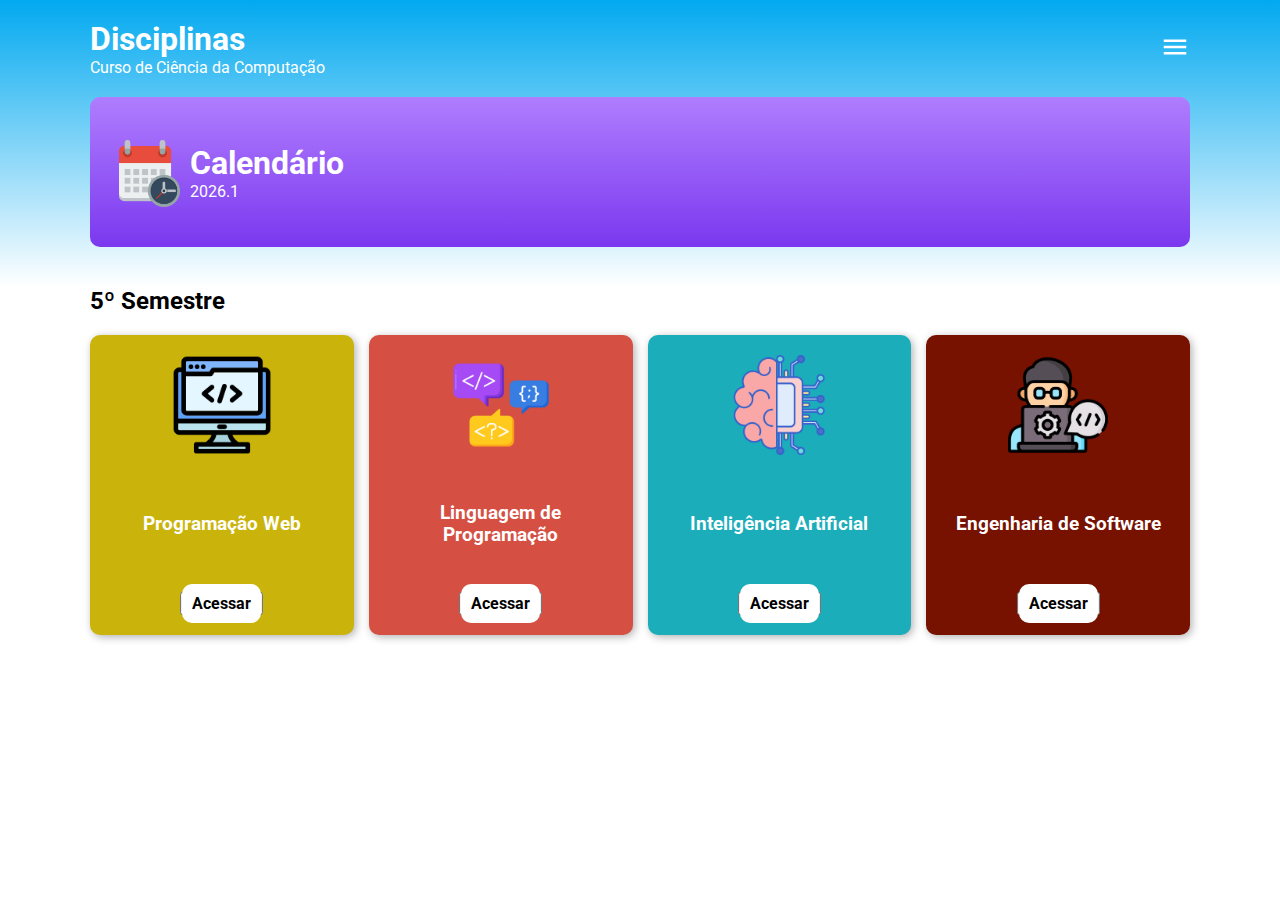
<file: index.html>
<!DOCTYPE html>
<html lang="pt-br">
<head>
    <meta charset="UTF-8">
    <meta name="viewport" content="width=device-width, initial-scale=1.0">
    <link rel="stylesheet" href="styles/styles.css">
    <title>Disciplinas</title>
</head>
<body>
    <header>
        <div class="header-content">
            <div class="header-top">
                <div class="title">
                    <h1>Disciplinas</h1>
                    <span>Curso de Ciência da Computação </span>
                </div>
                <div class="menu">
                    <button class="btn-menu">
                        <img src="src/images/menu.svg" alt="">
                    </button>
                </div>
            </div>
            <a href="#">
                <div class="calendar">
                    <img src="src/images/calendar.png" alt="">
                    <div class="content">
                        <h2>Calendário</h2>
                        <span>2026.1</span>
                    </div>
                </div>
            </a>
        </div>
    </header>
    <main>
        <section class="semestre">
            <h3>5º Semestre</h3>
            <div class="grid-disciplinas">
                <div style="background-color: #cab40c;" class="card-disciplinas">
                    <img src="src/images/card-disciplina/web.png" alt="">
                    <h3>Programação Web</h3>
                    <button><a href="contents/5pweb/pweb.html">Acessar</a></button>
                </div>
                <div style="background-color: #d54f43;" class="card-disciplinas">
                    <img src="src/images/card-disciplina/linguagem-programacao.png" alt="">
                    <h3>Linguagem de Programação</h3>
                    <button><a href="#">Acessar</a></button>
                </div>
                <div style="background-color: #1cadba;" class="card-disciplinas">
                    <img src="src/images/card-disciplina/ia.png" alt="">
                    <h3>Inteligência Artificial</h3>
                    <button><a href="#">Acessar</a></button>
                </div>
                <div style="background-color: #771100;" class="card-disciplinas">
                    <img src="src/images/card-disciplina/engenharia-software.png" alt="">
                    <h3>Engenharia de Software</h3>
                    <button><a href="#">Acessar</a></button>
                </div>
            </div>
        </section>
        
    </main>
</body>
</html>
</file>
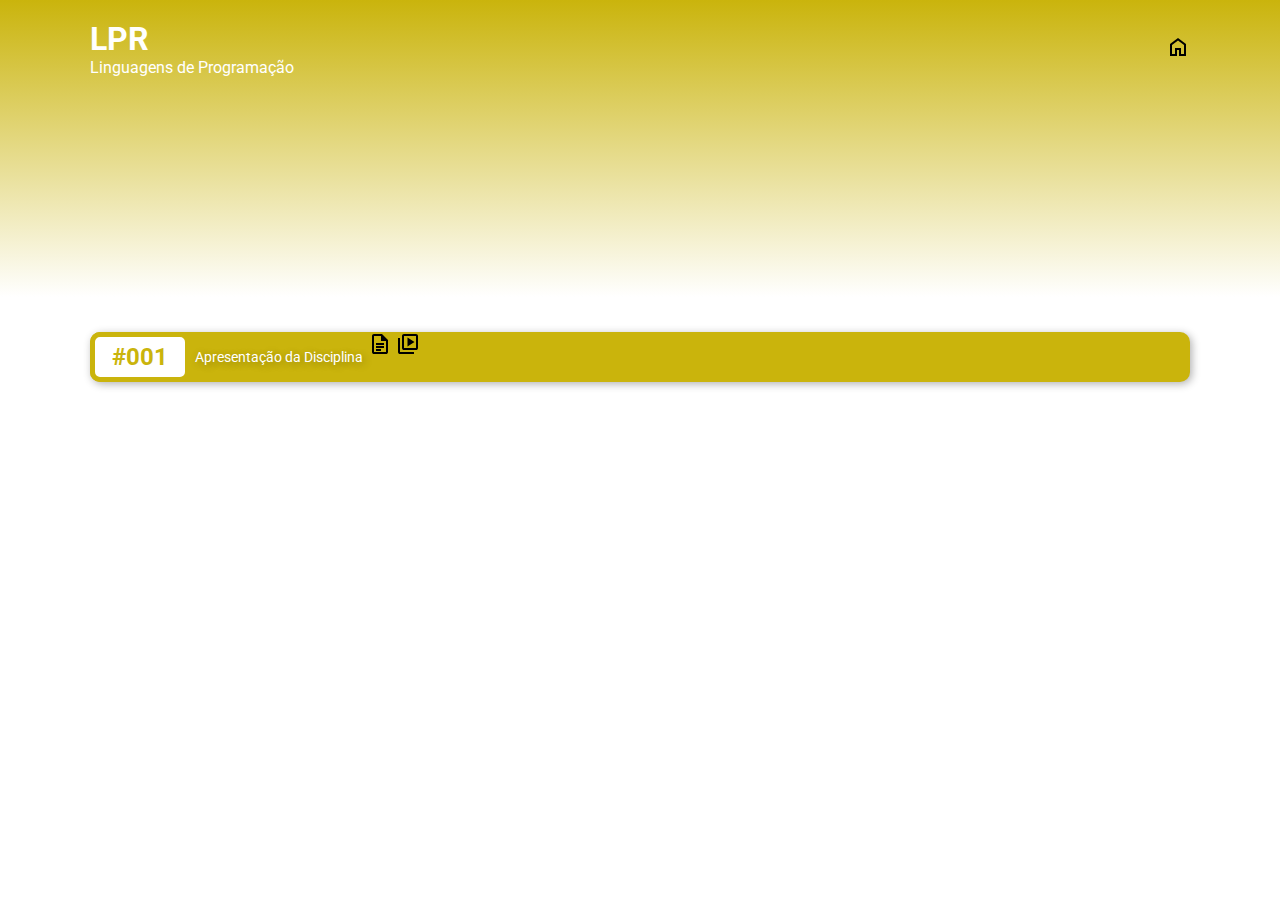
<file: pages/5-lpr.html>
<!DOCTYPE html>
<html lang="pt-br">

<head>
    <meta charset="UTF-8">
    <meta name="viewport" content="width=device-width, initial-scale=1.0">
    <link rel="stylesheet" href="../../styles/styles.css">
    <link rel="stylesheet" href="../../styles/temas.css">
    <title>Linguagens de Programação</title>
</head>

<body>
    <header>
        <div class="header-content">
            <div class="header-top">
                <div class="title">
                    <h1>LPR</h1>
                    <span>Linguagens de Programação</span>
                </div>
                <div class="menu">
                    <a href="../index.html"><img src="../src/images/home.svg" alt=""></a>
                </div>
            </div>

        </div>
    </header>
    <main>
        <section>
            <div class="grid-disciplinas">
                <div class="card-tema">
                    <div class="num">
                        <span>#001</span>
                    </div>
                    <div class="tema">
                        <p>Apresentação da Disciplina</p>
                    </div>
                    <div class="acoes">
                        <a href="../contents/5pweb/001/001 - Apresentação da disciplina de Programação Web 1 (PWB1).pdf" target="_blank"><img src="../src/images/doc.svg" alt="pdf"></a>
                        <a href="#" target="_blank"><img src="../src/images/video.svg" alt="video"></a>
                    </div>
                </div>
            </div>
        </section>

    </main>

</body>

</html>
</file>
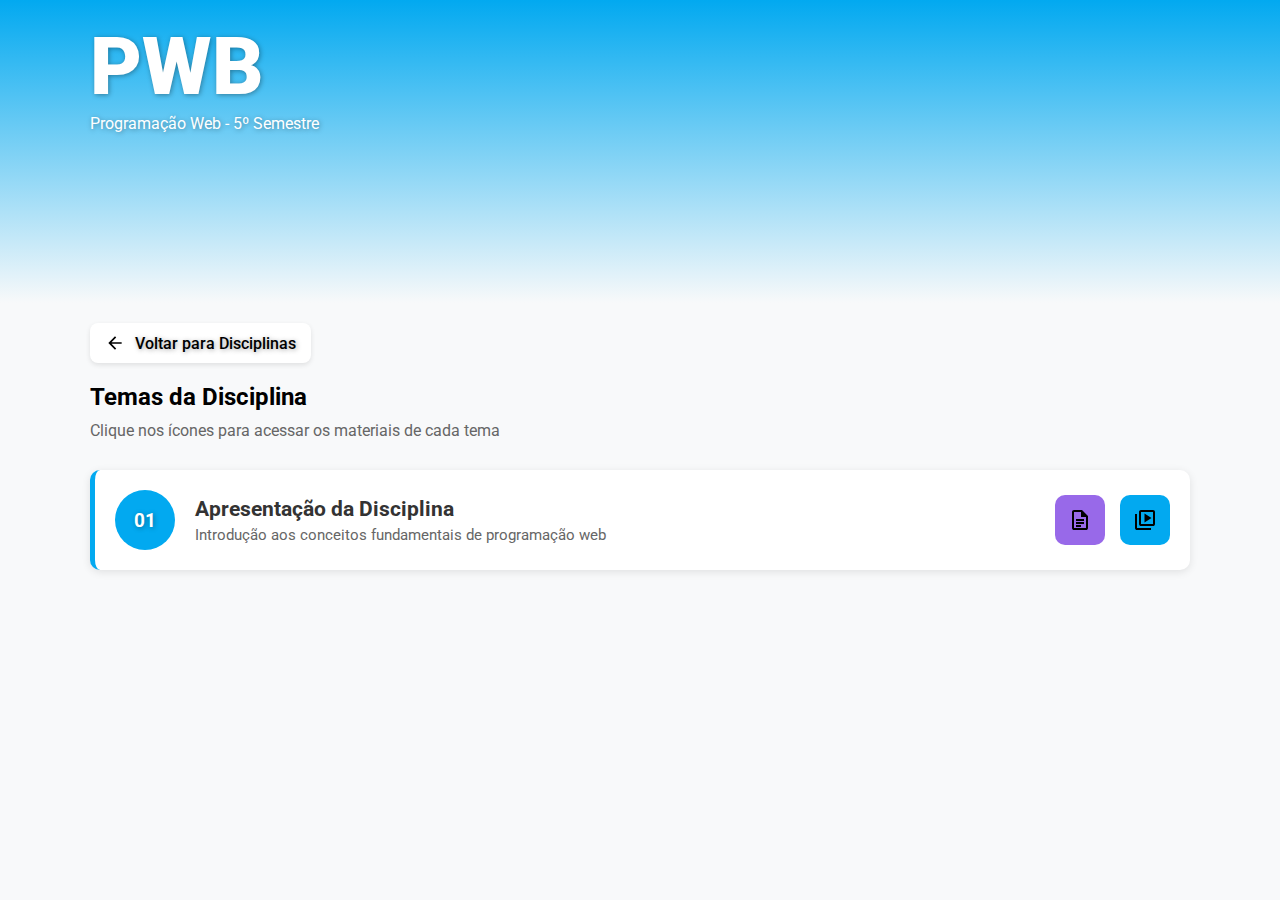
<file: pages/5-pwb.html>
<!DOCTYPE html>
<html lang="pt-br">
<head>
    <meta charset="UTF-8">
    <meta name="viewport" content="width=device-width, initial-scale=1.0">
    <link rel="stylesheet" href="../styles/styles.css">
    <link rel="stylesheet" href="../styles/style-tema.css">
    <title>Linguagens de Programação</title>
</head>
<body>
    <header>
        <div class="header-content">
            <div class="header-top">
                <div class="title">
                    <h1>PWB</h1>
                    <span>Programação Web - 5º Semestre</span>
                </div>
            </div>
        </div>
    </header>
    
    <main>
        <section>
            <!-- Link para voltar (opcional) -->
            <a href="../index.html" class="voltar-disciplinas">
                <img src="../src/images/arrow.svg" alt="Voltar">
                <span>Voltar para Disciplinas</span>
            </a>
            
            <h2 style="color: #000000; margin-bottom: 10px;">Temas da Disciplina</h2>
            <p style="color: #666; margin-bottom: 30px;">Clique nos ícones para acessar os materiais de cada tema</p>
            
            <div class="lista-temas">
                <!-- Tema 1 -->
                <div class="card-tema-vertical">
                    <div class="num-tema">
                        <span>01</span>
                    </div>
                    <div class="conteudo-tema">
                        <h3>Apresentação da Disciplina</h3>
                        <p>Introdução aos conceitos fundamentais de programação web</p>
                    </div>
                    <div class="acoes-tema">
                        <a href="../contents/5pweb/001/001 - Apresentação da disciplina de Programação Web 1 (PWB1).pdf" target="_blank" class="btn-acao pdf">
                            <img src="../src/images/doc.svg" alt="PDF">
                        </a>
                        <a href="https://youtube.com/..." target="_blank" class="btn-acao video">
                            <img src="../src/images/video.svg" alt="Vídeo">
                        </a>
                    </div>
                </div>
                
            </div>
        </section>
    </main>
</body>
</html>
</file>
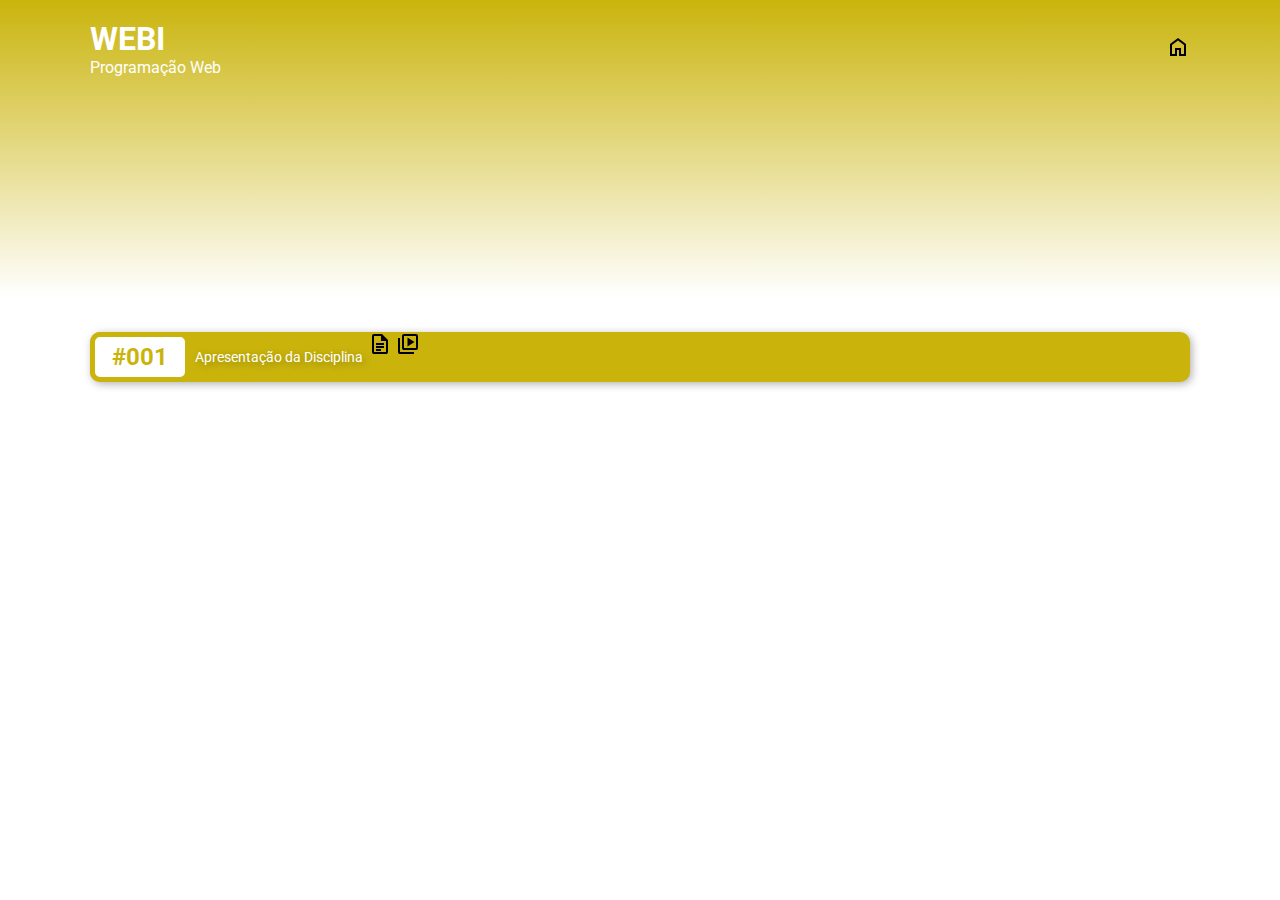
<file: pages/pweb.html>
<!DOCTYPE html>
<html lang="pt-br">

<head>
    <meta charset="UTF-8">
    <meta name="viewport" content="width=device-width, initial-scale=1.0">
    <link rel="stylesheet" href="../../styles/styles.css">
    <link rel="stylesheet" href="../../styles/temas.css">
    <title>Disciplinas</title>
</head>

<body>
    <header>
        <div class="header-content">
            <div class="header-top">
                <div class="title">
                    <h1>WEBI</h1>
                    <span>Programação Web</span>
                </div>
                <div class="menu">
                    <a href="../index.html"><img src="../src/images/home.svg" alt=""></a>
                </div>
            </div>

        </div>
    </header>
    <main>
        <section>
            <div class="grid-disciplinas">
                <div class="card-tema">
                    <div class="num">
                        <span>#001</span>
                    </div>
                    <div class="tema">
                        <p>Apresentação da Disciplina</p>
                    </div>
                    <div class="acoes">
                        <a href="../contents/5pweb/001/001 - Apresentação da disciplina de Programação Web 1 (PWB1).pdf" target="_blank"><img src="../src/images/doc.svg" alt="pdf"></a>
                        <a href="#" target="_blank"><img src="../src/images/video.svg" alt="video"></a>
                    </div>
                </div>
            </div>
        </section>

    </main>

</body>

</html>
</file>
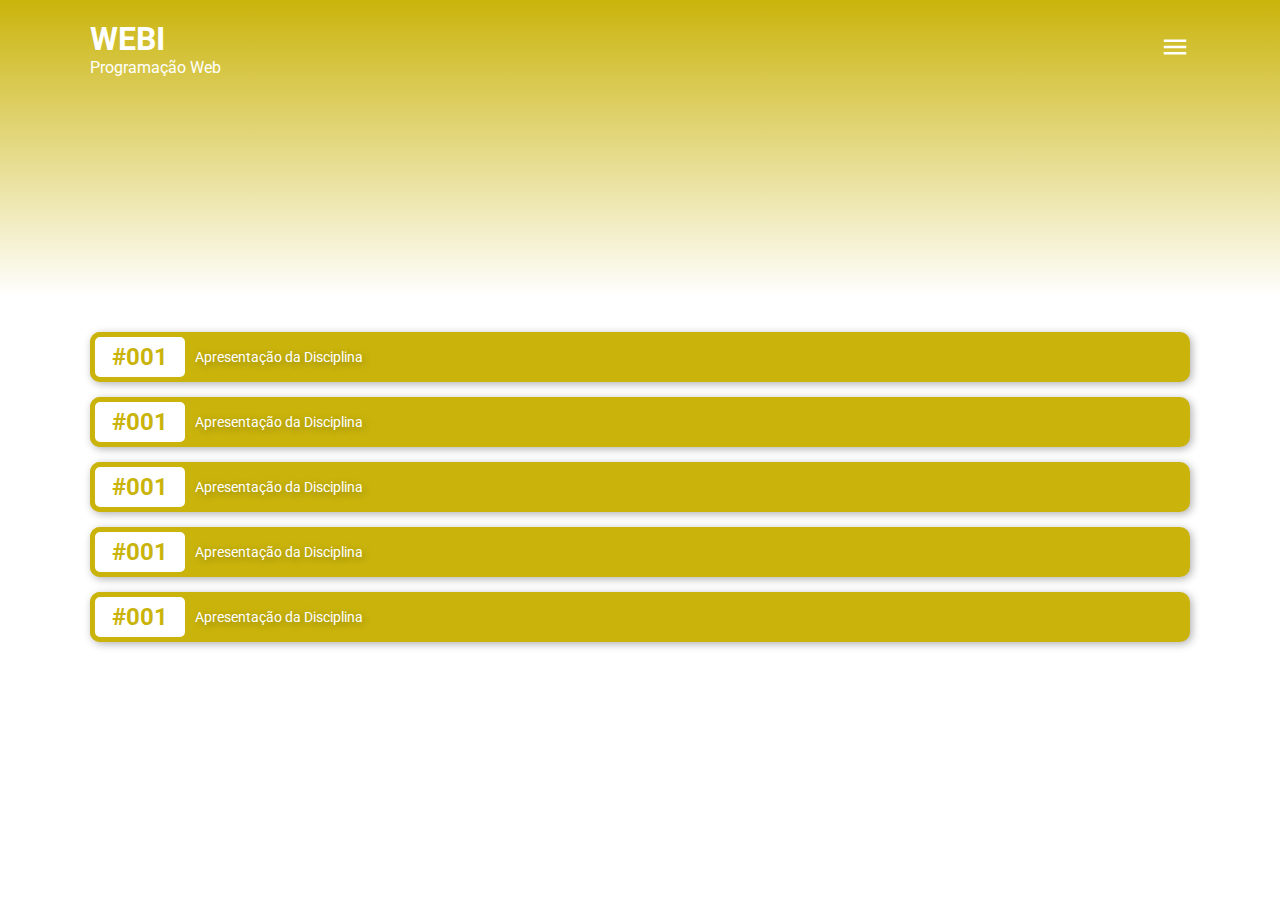
<file: contents/5pweb/pweb.html>
<!DOCTYPE html>
<html lang="pt-br">
<head>
    <meta charset="UTF-8">
    <meta name="viewport" content="width=device-width, initial-scale=1.0">
    <link rel="stylesheet" href="../../styles/styles.css">
    <link rel="stylesheet" href="../../styles/temas.css">
    <title>Disciplinas</title>
</head>
<body>
    <header>
        <div class="header-content">
            <div class="header-top">
                <div class="title">
                    <h1>WEBI</h1>
                    <span>Programação Web</span>
                </div>
                <div class="menu">
                    <button class="btn-menu">
                        <img src="../../src/images/menu.svg" alt="">
                    </button>
                </div>
            </div>
            
        </div>
    </header>
    <main>
        <section class="semestre">
            <div class="grid-disciplinas">
                <a href="#">
                    <div class="card-tema">
                        <div class="num">
                            <span>#001</span>
                        </div>
                        <div class="tema">
                            <p>Apresentação da Disciplina</p>
                        </div>
                    </div>

                    <div class="card-tema">
                        <div class="num">
                            <span>#001</span>
                        </div>
                        <div class="tema">
                            <p>Apresentação da Disciplina</p>
                        </div>
                    </div>

                    <div class="card-tema">
                        <div class="num">
                            <span>#001</span>
                        </div>
                        <div class="tema">
                            <p>Apresentação da Disciplina</p>
                        </div>
                    </div>

                    <div class="card-tema">
                        <div class="num">
                            <span>#001</span>
                        </div>
                        <div class="tema">
                            <p>Apresentação da Disciplina</p>
                        </div>
                    </div>

                    <div class="card-tema">
                        <div class="num">
                            <span>#001</span>
                        </div>
                        <div class="tema">
                            <p>Apresentação da Disciplina</p>
                        </div>
                    </div>
                </a>
            </div>
        </section>
        
    </main>

</body>
</html>
</file>
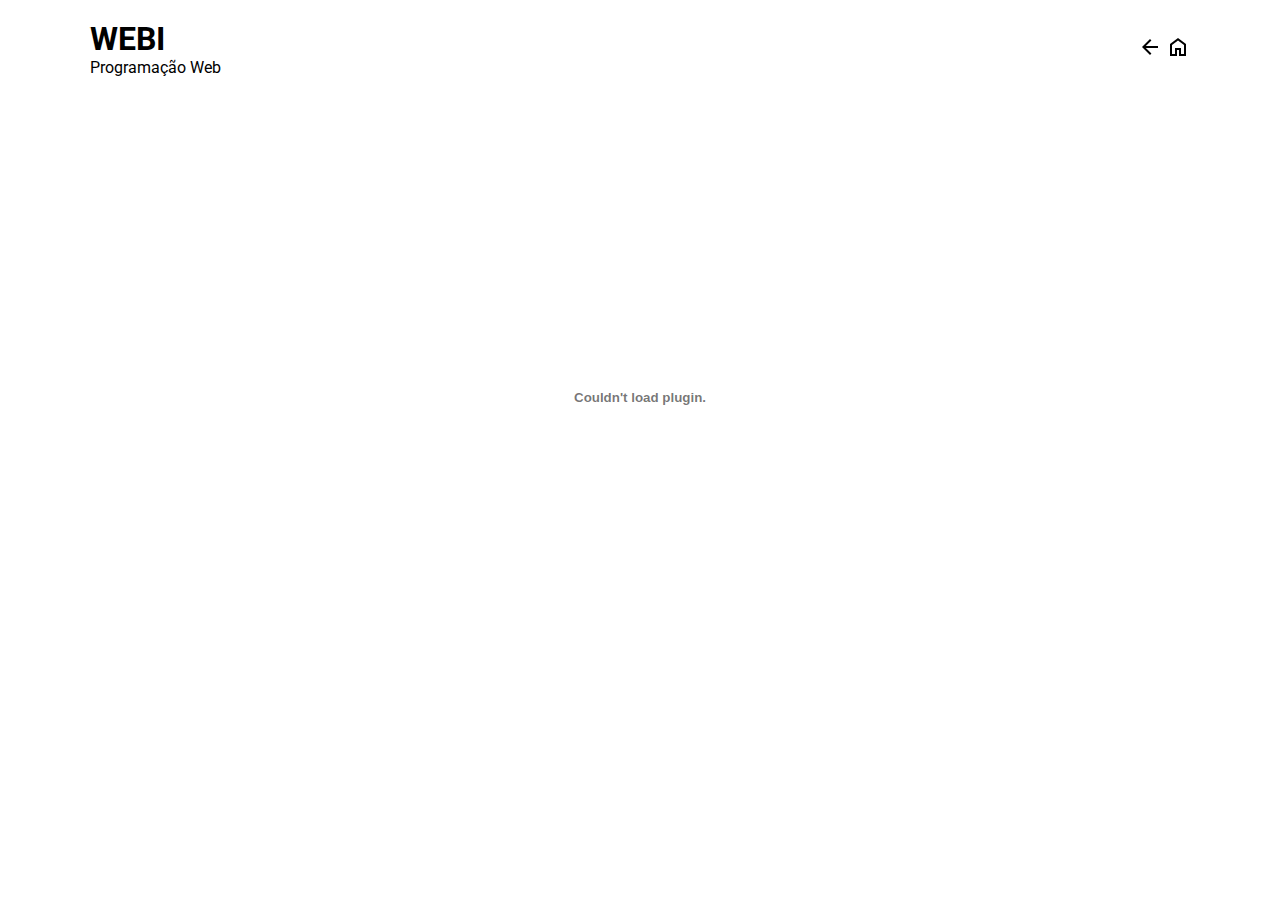
<file: contents/5pweb/001/pweb001.html>
<!DOCTYPE html>
<html lang="pt-br">

<head>
    <meta charset="UTF-8">
    <meta name="viewport" content="width=device-width, initial-scale=1.0">
    <link rel="stylesheet" href="../../../styles/styles.css">
    <link rel="stylesheet" href="../../../styles/assunto.css">
    <title>Disciplinas</title>
</head>

<body>
    <header>
        <div class="header-content">
            <div class="header-top">
                <div class="title">
                    <h1>WEBI</h1>
                    <span>Programação Web</span>
                </div>
                <div class="menu">
                    <a href="../pweb.html"><img src="../../../src/images/arrow.svg" alt="Voltar"></a>
                    <a href="../../../index.html"><img src="../../../src/images/home.svg" alt="Início"></a>
                </div>
            </div>

        </div>
    </header>
    <main>
        <section class="pdf">
            <embed src="001 - Apresentação da disciplina de Programação Web 1 (PWB1).pdf" type="application/pdf" width="100%" height="600px" />
        </section>

    </main>

</body>

</html>
</file>
<file: styles/styles.css>
@import url('https://fonts.googleapis.com/css2?family=Roboto:ital,wght@0,100..900;1,100..900&display=swap');
* {
    margin: 0;
    padding: 0;
    box-sizing: border-box;
    font-family: "Roboto", sans-serif;
    text-decoration: none;
    color: white;
}

header {
    background: linear-gradient(to bottom, #02A9F0, #ffff);
    color: white;
    padding: 0 20px;
}

div.header-content {
    max-width: 1100px;
    display: flex;
    flex-direction: column;
    margin: auto;
    padding: 20px 0;
}

div.header-top {
    display: flex;
    justify-content: space-between;
    align-items: center;
}

div.title h1 {
    font-size: 2em;
}

div.title span {
    font-size: 1em;
}

div.menu button {
    background-color: transparent;
    border: none;
}

div.menu button img {
    height: 30px;
}

div.calendar {
    width: 100%;
    height: 150px;
    background: linear-gradient(to bottom, #AF7DFE, #7B38EF);
    border-radius: 10px;
    display: flex;
    gap: 10px;
    padding: 20px;
    align-items: center;
    margin: 20px 0;
}

div.calendar img {
    height: 70px;
}

div.calendar h2 {
    font-size: 2em;
    font-weight: bold;
}

div.calendar span {
    font-size: 1em;
    font-weight: normal;
}

main {
    margin: 0 20px;
}

section {
    max-width: 1100px;
    margin: auto;
}

section.semestre > h3 {
    color: black;
    font-size: 1.5em;
    margin-bottom: 10px;
}

div.grid-disciplinas {
    display: grid;
    grid-template-columns: repeat(auto-fit, minmax(150px, 1fr));
    gap: 15px;
    justify-content: center;
    margin: 20px 0;
}

div.card-disciplinas {
    padding: 20px;
    height: 300px;
    border-radius: 10px;
    text-align: center;
    display: flex;
    flex-direction: column;
    align-items: center;
    justify-content: space-between;
    box-shadow: 2px 2px 8px rgba(0, 0, 0, 0.308);
}

div.card-disciplinas img {
    width: 100px;
}

div.card-disciplinas a {
    width: 100%;
    border-radius: 10px;
    padding: 10px;
    background-color: white;
    color: black;
    font-size: 1.2em;
    font-weight: bolder;
}

div.card-disciplinas a:hover {
    background-color: black;
    color: white;
}
</file>
<file: styles/temas.css>
:root {
    --tema: #cab40c;
}

header {
    background: linear-gradient(to bottom, var(--tema), #ffff) !important;
    padding-bottom: 200px;
}


div.grid-disciplinas {
    display: grid;
    grid-template-columns: 1fr;
    gap: 15px;
    justify-content: center;
    margin: 20px 0;
}

div.card-tema {
    background-color: var(--tema);
    height: 50px;
    border-radius: 10px;
    box-shadow: 2px 2px 8px rgba(0, 0, 0, 0.308);
    display: flex;
    justify-content: start;
    margin: 15px 0;
}

div.num {
    background-color: white;
    height: 100%;
    width: 100px;
    border-radius: 10px;
    padding: 5px;
    display: flex;
    justify-content: center;
    align-items: center;
    border: 5px solid var(--tema);
}

div.num span {
    font-size: 1.5em;
    font-weight: bold;
    color: var(--tema);
}

div.tema {
    padding: 5px;
    display: flex;
    align-items: center;
}

div.tema p {
    font-size: 0.85em;
    text-shadow: 2px 2px 8px rgba(0, 0, 0, 0.31);
}
</file>
<file: styles/style-tema.css>
/* Estilos específicos para a página de temas */
:root {
    --cor-primaria: #02A9F0;
    --cor-texto: #333;
    --cor-fundo: #f8f9fa;
    --cor-borda: #ddd;
    --cor-hover: #f0f0f0;
}

body {
    background-color: var(--cor-fundo);
    color: var(--cor-texto);
}

header {
    background: linear-gradient(to bottom, var(--cor-primaria), var(--cor-fundo));
    padding-bottom: 150px;
}

.title h1 {
    font-size: 5em !important;
    font-weight: 900;
}

.title h1, span {
    text-shadow: 1px 1px 5px rgba(0, 0, 0, 0.355);
}

main {
    margin: 0 20px;
}

section {
    max-width: 1100px;
    margin: 20px auto 40px;
}

/* Container dos temas em lista vertical */
.lista-temas {
    display: flex;
    flex-direction: column;
    gap: 15px;
    margin-top: 20px;
}

/* Card individual do tema */
.card-tema-vertical {
    background-color: white;
    border-radius: 10px;
    padding: 20px;
    display: flex;
    align-items: center;
    box-shadow: 0 2px 8px rgba(0, 0, 0, 0.1);
    transition: transform 0.2s, box-shadow 0.2s;
    border-left: 5px solid var(--cor-primaria);
}

.card-tema-vertical:hover {
    transform: translateY(-2px);
    box-shadow: 0 4px 12px rgba(0, 0, 0, 0.15);
}

/* Número do tema */
.num-tema {
    background-color: var(--cor-primaria);
    color: white;
    width: 60px;
    height: 60px;
    border-radius: 50%;
    display: flex;
    align-items: center;
    justify-content: center;
    flex-shrink: 0;
    margin-right: 20px;
    font-weight: bold;
    font-size: 1.2em;
}

/* Conteúdo do tema */
.conteudo-tema {
    flex-grow: 1;
}

.conteudo-tema h3 {
    color: var(--cor-texto);
    font-size: 1.3em;
    margin-bottom: 5px;
}

.conteudo-tema p {
    color: #666;
    font-size: 0.95em;
    margin-top: 5px;
}

/* Ações (botões PDF/Video) */
.acoes-tema {
    display: flex;
    gap: 15px;
    flex-shrink: 0;
}

.btn-acao {
    display: flex;
    align-items: center;
    justify-content: center;
    width: 50px;
    height: 50px;
    border-radius: 10px;
    background-color: #f0f0f0;
    transition: all 0.3s;
}

.btn-acao:hover {
    transform: scale(1.1);
}

.btn-acao.pdf {
    background-color: #9869e9;
}

.btn-acao.video {
    background-color: #02A9F0;
}

.btn-acao img {
    width: 24px;
    height: 24px;
}

/* Responsividade */
@media (max-width: 768px) {
    .card-tema-vertical {
        flex-direction: column;
        align-items: flex-start;
        padding: 15px;
    }
    
    .num-tema {
        margin-right: 0;
        margin-bottom: 15px;
        width: 50px;
        height: 50px;
    }
    
    .acoes-tema {
        margin-top: 15px;
        align-self: flex-end;
    }
    
    .conteudo-tema h3 {
        font-size: 1.1em;
    }
}

/* Voltar para disciplinas */
.voltar-disciplinas {
    display: inline-flex;
    align-items: center;
    gap: 10px;
    margin-bottom: 20px;
    color: var(--cor-primaria);
    font-weight: 500;
    padding: 10px 15px;
    border-radius: 8px;
    background-color: white;
    box-shadow: 0 2px 5px rgba(0, 0, 0, 0.1);
}

.voltar-disciplinas span {
    color: black;
}

.voltar-disciplinas:hover {
    background-color: var(--cor-primaria);
    color: white;
}

.voltar-disciplinas img {
    width: 20px;
    height: 20px;
}
</file>
<file: styles/assunto.css>
:root {
    --tema: black;
}

header {
    background: transparent;
}
.header-content h1, span {
    color: black;
}

.menu button {
    background-color: black !important;
    border-radius: 5px;
    padding: 5px;
}

.pdf embed {
    border-radius: 10px;
    
}
</file>
